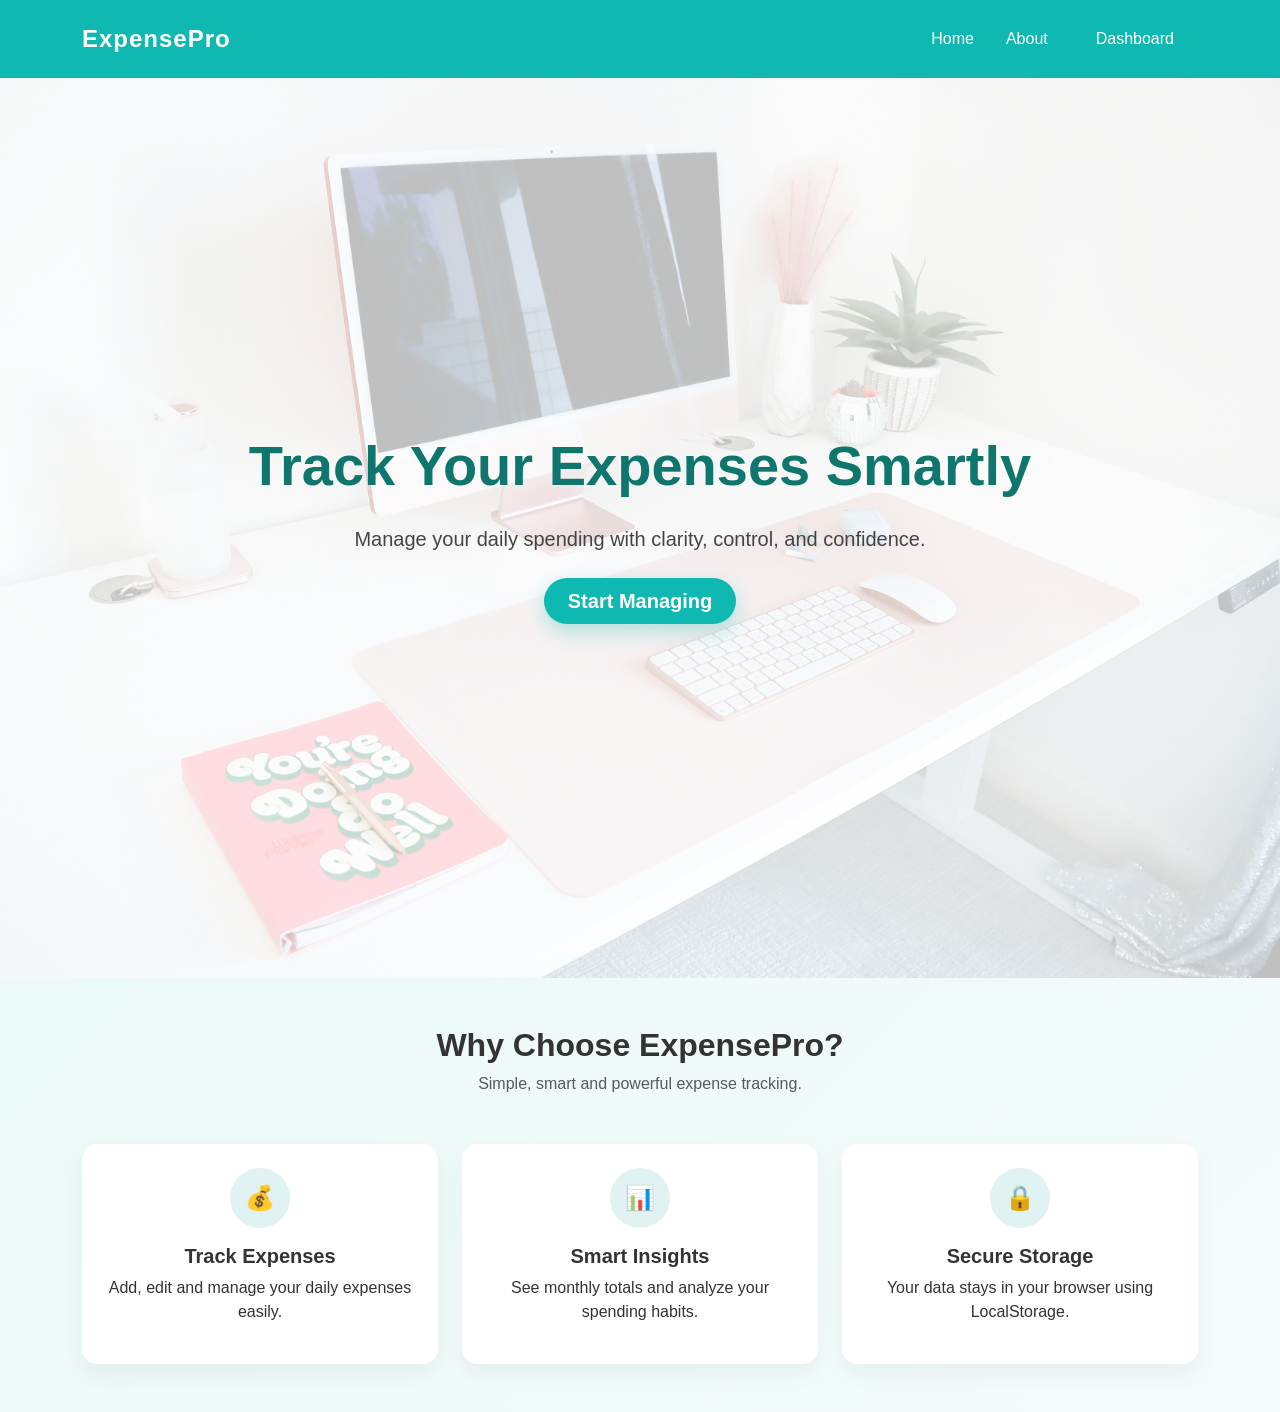
<file: index.html>
<!DOCTYPE html>
<html lang="en">
<head>
    <meta charset="UTF-8">
    <title>ExpensePro | Smart Expense Manager</title>
    <meta name="viewport" content="width=device-width, initial-scale=1.0">
<link href="https://cdn.jsdelivr.net/npm/bootstrap@5.3.2/dist/css/bootstrap.min.css" rel="stylesheet">

    <link rel="stylesheet" href="css/style.css">
    <link href="https://cdn.jsdelivr.net/npm/bootstrap-icons/font/bootstrap-icons.css" rel="stylesheet">
</head>
<body>

<nav class="navbar navbar-expand-lg shadow-sm py-3 bg-white">
  <div class="container">
    <a class="navbar-brand fw-bold fs-4" href="index.html">ExpensePro</a>

    <button class="navbar-toggler" type="button" data-bs-toggle="collapse" data-bs-target="#navbarNav">
      <span class="navbar-toggler-icon"></span>
    </button>

    <div class="collapse navbar-collapse justify-content-end" id="navbarNav">
      <ul class="navbar-nav align-items-center">
        <li class="nav-item">
          <a class="nav-link px-3" href="index.html">Home</a>
        </li>
        <li class="nav-item">
          <a class="nav-link px-3" href="about.html">About</a>
        </li>
        <li class="nav-item">
          <a class="nav-link btn px-4 ms-2" href="dashboard.html">Dashboard</a>
        </li>
      </ul>
    </div>
  </div>
</nav>
<section class="hero d-flex align-items-center text-center">
  <div class="container">
    <h1 class="fw-bold mb-4">Track Your Expenses Smartly</h1>
    <p class="mb-4 fs-5">
      Manage your daily spending with clarity, control, and confidence.
    </p>
    <a href="dashboard.html" class="btn btn-start btn-lg px-4 py-2">
    Start Managing
</a>
  </div>
</section>
<section class="py-5">
  <div class="container">
    <div class="text-center mb-5">
      <h2 class="fw-bold">Why Choose ExpensePro?</h2>
      <p class="text-muted">Simple, smart and powerful expense tracking.</p>
    </div>
<div class="row g-4">
      <div class="col-md-4">
        <div class="feature-card p-4 text-center h-100">
          <div class="icon-circle mb-3">
            💰
          </div>
          <h5 class="fw-bold">Track Expenses</h5>
         <p>Add, edit and manage your daily expenses easily.</p>
        </div>
      </div>
<div class="col-md-4">
        <div class="feature-card p-4 text-center h-100">
          <div class="icon-circle mb-3">
            📊
          </div>
          <h5 class="fw-bold">Smart Insights</h5>
          <p>See monthly totals and analyze your spending habits.</p>
        </div>
      </div>
<div class="col-md-4">
        <div class="feature-card p-4 text-center h-100">
           <div class="icon-circle mb-3">
            🔒
          </div>
          <h5 class="fw-bold">Secure Storage</h5>
          <p>Your data stays in your browser using LocalStorage.</p>
        </div>
      </div>
    </div>
  </div>
</section>
<script src="https://cdn.jsdelivr.net/npm/bootstrap@5.3.2/dist/js/bootstrap.bundle.min.js"></script>
<script src="js/app.js"></script>

<script>
  if (localStorage.getItem("darkMode") === "enabled") {
    document.body.classList.add("dark-mode");
  }
</script>
</body>
</html>
</file>
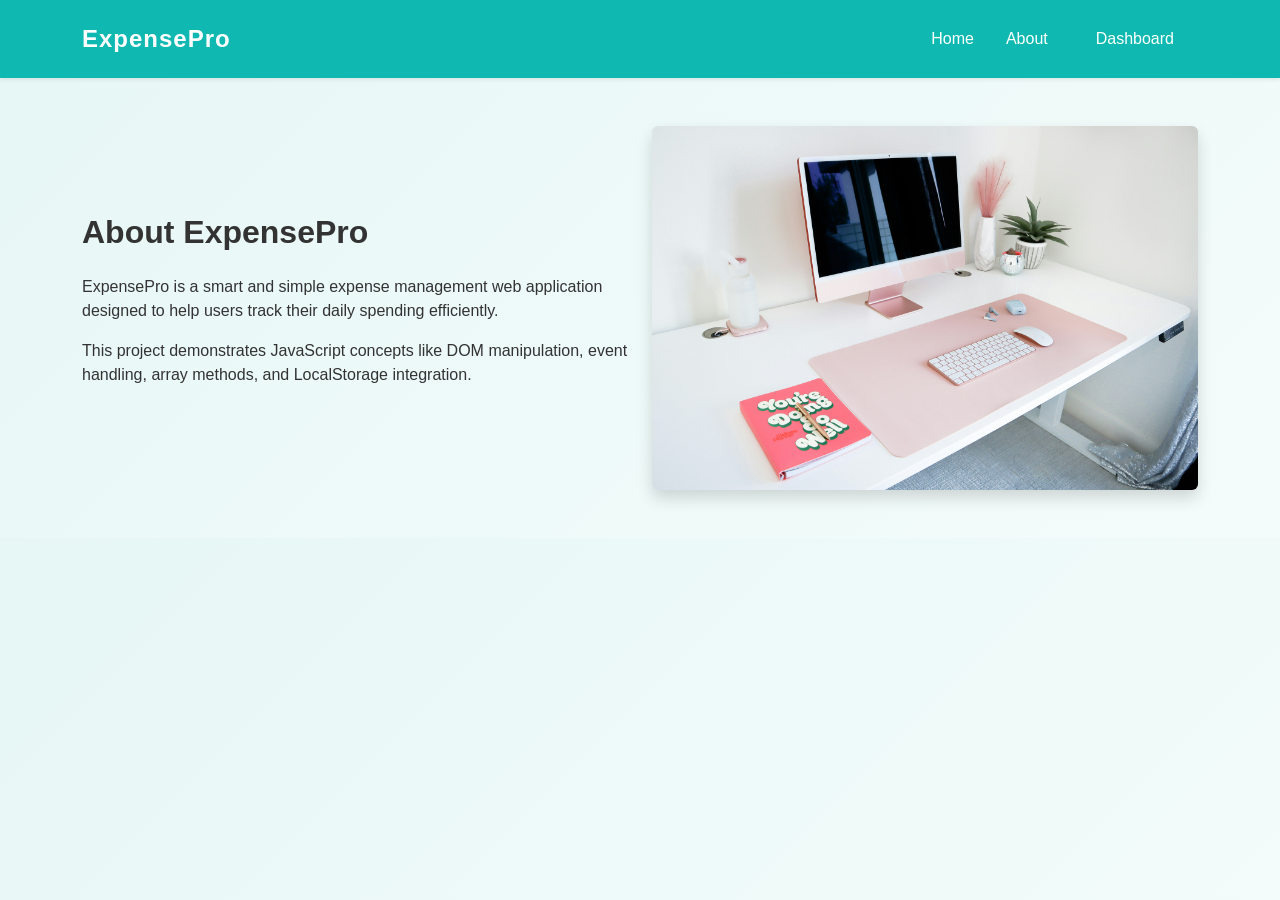
<file: about.html>
<!DOCTYPE html>
<html lang="en">
<head>
    <meta charset="UTF-8">
    <title>About  ExpensePro</title>
    <meta name="viewport" content="width=device-width, initial-scale=1.0">
<link href="https://cdn.jsdelivr.net/npm/bootstrap@5.3.2/dist/css/bootstrap.min.css" rel="stylesheet">
    <link rel="stylesheet" href="css/style.css">
</head>
<body>

<nav class="navbar navbar-expand-lg shadow-sm py-3 bg-white">
  <div class="container">
    <a class="navbar-brand fw-bold fs-4" href="index.html">ExpensePro</a>

    <button class="navbar-toggler" type="button" data-bs-toggle="collapse" data-bs-target="#navbarNav">
      <span class="navbar-toggler-icon"></span>
    </button>

    <div class="collapse navbar-collapse justify-content-end" id="navbarNav">
      <ul class="navbar-nav align-items-center">
        <li class="nav-item">
          <a class="nav-link px-3" href="index.html">Home</a>
        </li>
        <li class="nav-item">
          <a class="nav-link px-3 active" href="about.html">About</a>
        </li>
        <li class="nav-item">
          <a class="nav-link btn px-4 ms-2" href="dashboard.html">Dashboard</a>
        </li>
      </ul>
    </div>
  </div>
</nav>

<section class="py-5">
  <div class="container">
    <div class="row align-items-center">
      
      <div class="col-md-6">
        <h2 class="fw-bold mb-4">About ExpensePro</h2>
        <p class="mb-3">
          ExpensePro is a smart and simple expense management web application
          designed to help users track their daily spending efficiently.
        </p>
        <p>
          This project demonstrates JavaScript concepts like DOM manipulation,
          event handling, array methods, and LocalStorage integration.
        </p>
      </div>

      <div class="col-md-6 text-center">
        <img src="images/hero.jpg" class="img-fluid rounded shadow" alt="About Image">
      </div>

    </div>
  </div>
</section>

<script src="https://cdn.jsdelivr.net/npm/bootstrap@5.3.2/dist/js/bootstrap.bundle.min.js"></script>
<script src="js/app.js"></script>

</body>
</html>
</file>
<file: css/style.css>
body {
    background-color: red;
}
body {
    font-family: 'Segoe UI', sans-serif;
    background: linear-gradient(135deg, #e6f7f5, #f4fcfb);
    color: #333;
    margin: 0;
    padding: 0;
}

.navbar {
    background-color: #0fb9b1 !important;
}

.navbar-brand {
    font-size: 1.5rem;
    font-weight: 600;
    letter-spacing: 1px;
    color: white !important;
}

.navbar a {
    color: white !important;
    font-weight: 500;
}

.navbar a:hover {
    color: #e0fdfb !important;
}
.hero {
    height: 100vh;
    background: url('../images/hero.jpg') center/cover no-repeat;
    position: relative;
    display: flex;
    align-items: center;
    justify-content: center;
    text-align: center;
}

.hero::before {
    content: "";
    position: absolute;
    inset: 0;
    background: rgba(255, 255, 255, 0.75);
}

.hero .container {
    position: relative;
    z-index: 2;
}
.hero h1 {
    font-size: 3.5rem;
    font-weight: 700;
    color: #0f766e;
}
.hero p {
    font-size: 1.2rem;
    color: #444;
}

.btn-start {
    background-color: #0fb9b1;
    color: white;
    border-radius: 30px;
    padding: 12px 30px;
    font-weight: 600;
    border: none;
    transition: 0.3s ease;
    box-shadow: 0 8px 20px rgba(15, 185, 177, 0.3);
}

.btn-start:hover {
    background-color: #0d9c95;
    transform: translateY(-3px);
}

/* Feature Cards */
.feature-card {
    background: white;
    border-radius: 15px;
    box-shadow: 0 10px 25px rgba(0, 0, 0, 0.05);
    transition: 0.3s ease;
}

.feature-card:hover {
    transform: translateY(-8px);
}


.icon-circle {
    width: 60px;
    height: 60px;
    background-color: #e0f2f1;
    border-radius: 50%;
    display: flex;
    align-items: center;
    justify-content: center;
    font-size: 1.5rem;
    margin: 0 auto;
}

.card {
    border: none;
    border-radius: 15px;
    transition: transform 0.3s ease, box-shadow 0.3s ease;
    background-color: #ffffff;
}

.card:hover {
    transform: translateY(-5px);
    box-shadow: 0 10px 25px rgba(15, 118, 110, 0.15);
}

button.btn {
    background-color: #0fb9b1;
    color: white;
    border-radius: 20px;
    border: none;
}

button.btn:hover {
    background-color: #0d9c95;
}

/* Edit Button */
.btn-warning {
    background-color: #fbbf24;
    border: none;
    border-radius: 8px;
    color: #000;
}

.btn-warning:hover {
    background-color: #f59e0b;
}

/* Delete Button */
.btn-danger {
    background-color: #ef4444;
    border: none;
    border-radius: 8px;
}

.btn-danger:hover {
    background-color: #dc2626;
}

.filter-btn {
    margin: 5px;
    border-radius: 20px;
    padding: 6px 14px;
    border: 1px solid #0fb9b1;
    background-color: white;
    transition: 0.3s;
}

.filter-btn:hover {
    background-color: #0fb9b1;
    color: white;
}

#total-amount {
    font-size: 24px;
    font-weight: 700;
    color: #0f766e;
}

@media (max-width: 768px) {
    .hero h1 {
        font-size: 2.2rem;
    }

    .card {
        margin-bottom: 15px;
    }

    h2 {
        font-size: 20px;
    }
}
#expenseChart {
  height: 350px !important;
}

.btn-primary-custom {
    background-color: #4e73df;
    color: white;
    border: none;
    border-radius: 8px;
    font-weight: 500;
    transition: all 0.3s ease;
}

.btn-primary-custom:hover {
    background-color: #2e59d9;
    transform: translateY(-2px);
}
/* Expense Card Hover Effect */

#expense-list > div {
    transition: all 0.3s ease;
}

#expense-list > div:hover {
    transform: translateY(-6px);
}
/*  Expense Amount */

#expense-list p strong:last-child,
#expense-list p:last-child {
    font-size: 18px;
    font-weight: 600;
}
/* Expense Amount */

.expense-amount {
    font-size: 18px;
    font-weight: 700;
    color: #dc3545;   
}
/* Improve  Card Spacing */

#expense-list > div > div {
    padding: 20px;
    border-radius: 12px;
}
/* Empty State Styling */

#no-expense-message {
    font-size: 18px;
    opacity: 0.7;
    margin-top: 30px;
}
/* Dark Mode Styles */

body.dark-mode {
    background-color: #121212;
    color: #ffffff;
}

body.dark-mode .card {
    background-color: #1e1e1e;
    color: #ffffff;
}

body.dark-mode .navbar {
    background-color: #1e1e1e !important;
}

body.dark-mode .form-control,
body.dark-mode .form-select {
    background-color: #2a2a2a;
    color: #ffffff;
    border-color: #444;
}

body.dark-mode .btn {
    border-color: #555;
}
/* Dark mode text fixes */

body.dark-mode input::placeholder {
    color: #bbbbbb;
}

body.dark-mode input,
body.dark-mode select {
    color: #ffffff;
}

body.dark-mode h1,
body.dark-mode h2,
body.dark-mode h3,
body.dark-mode h4,
body.dark-mode h5,
body.dark-mode h6 {
    color: #ffffff;
}

body.dark-mode label,
body.dark-mode p {
    color: #dddddd;
}

/* Dark mode background  */

body.dark-mode {
    background-color: #121212;
}

body.dark-mode section,
body.dark-mode .hero,
body.dark-mode .feature-card,
body.dark-mode .card,
body.dark-mode .navbar {
    background-color: #1e1e1e !important;
}

body.dark-mode .hero::before {
    background: rgba(0, 0, 0, 0.6);
}
/* Dark mode feature */

body.dark-mode .feature-card {
    background-color: #1f1f1f !important;
}

body.dark-mode .feature-card h5 {
    color: #ffffff;
}

body.dark-mode .feature-card p {
    color: #d6d6d6;
}

/* Fix light background  */

body.dark-mode section {
    background-color: #121212 !important;
}
</file>
